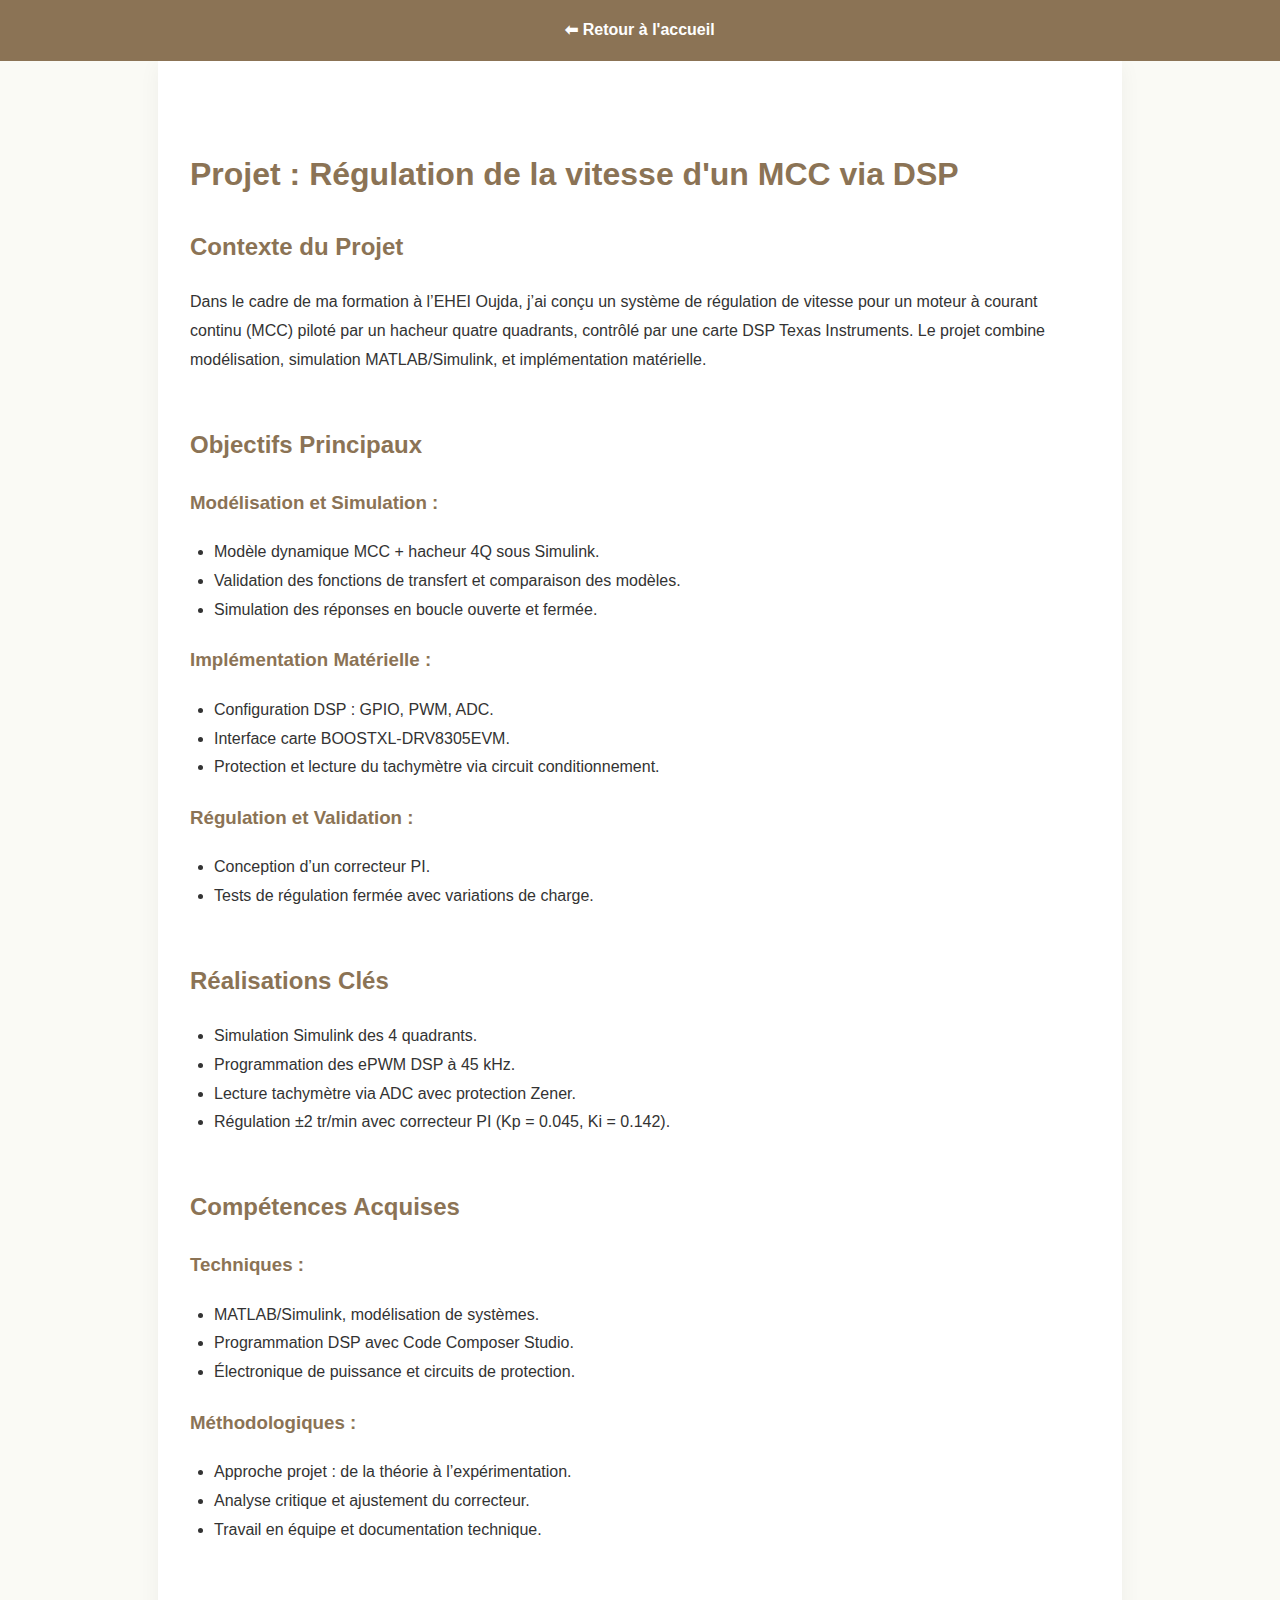
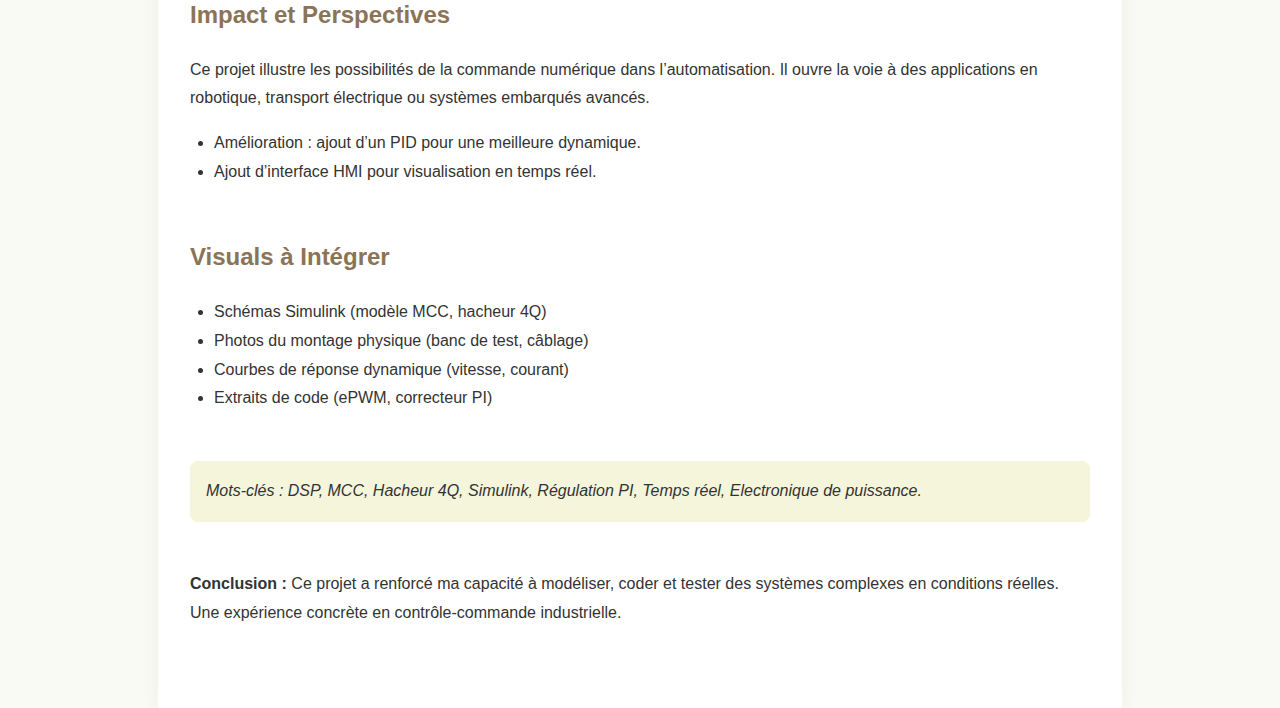
<file: mcc.html>
<!DOCTYPE html>
<html lang="fr">
<head>
  <meta charset="UTF-8">
  <meta name="viewport" content="width=device-width, initial-scale=1.0">
  <title>Projet - Régulation MCC avec DSP</title>
  <link rel="stylesheet" href="https://cdnjs.cloudflare.com/ajax/libs/font-awesome/6.4.0/css/all.min.css">
<link rel="stylesheet" href="css/mcc.css">
</head>
<body>
  <nav>
    <ul>
      <li><a href="index.html">⬅ Retour à l'accueil</a></li>
    </ul>
  </nav>

  <div class="container">
    <h1>Projet : Régulation de la vitesse d'un MCC via DSP</h1>

    <div class="section">
      <h2>Contexte du Projet</h2>
      <p>Dans le cadre de ma formation à l’EHEI Oujda, j’ai conçu un système de régulation de vitesse pour un moteur à courant continu (MCC) piloté par un hacheur quatre quadrants, contrôlé par une carte DSP Texas Instruments. Le projet combine modélisation, simulation MATLAB/Simulink, et implémentation matérielle.</p>
    </div>

    <div class="section">
      <h2>Objectifs Principaux</h2>
      <h3>Modélisation et Simulation :</h3>
      <ul>
        <li>Modèle dynamique MCC + hacheur 4Q sous Simulink.</li>
        <li>Validation des fonctions de transfert et comparaison des modèles.</li>
        <li>Simulation des réponses en boucle ouverte et fermée.</li>
      </ul>
      <h3>Implémentation Matérielle :</h3>
      <ul>
        <li>Configuration DSP : GPIO, PWM, ADC.</li>
        <li>Interface carte BOOSTXL-DRV8305EVM.</li>
        <li>Protection et lecture du tachymètre via circuit conditionnement.</li>
      </ul>
      <h3>Régulation et Validation :</h3>
      <ul>
        <li>Conception d’un correcteur PI.</li>
        <li>Tests de régulation fermée avec variations de charge.</li>
      </ul>
    </div>

    <div class="section">
      <h2>Réalisations Clés</h2>
      <ul>
        <li>Simulation Simulink des 4 quadrants.</li>
        <li>Programmation des ePWM DSP à 45 kHz.</li>
        <li>Lecture tachymètre via ADC avec protection Zener.</li>
        <li>Régulation ±2 tr/min avec correcteur PI (Kp = 0.045, Ki = 0.142).</li>
      </ul>
    </div>

    <div class="section">
      <h2>Compétences Acquises</h2>
      <h3>Techniques :</h3>
      <ul>
        <li>MATLAB/Simulink, modélisation de systèmes.</li>
        <li>Programmation DSP avec Code Composer Studio.</li>
        <li>Électronique de puissance et circuits de protection.</li>
      </ul>
      <h3>Méthodologiques :</h3>
      <ul>
        <li>Approche projet : de la théorie à l’expérimentation.</li>
        <li>Analyse critique et ajustement du correcteur.</li>
        <li>Travail en équipe et documentation technique.</li>
      </ul>
    </div>

    <div class="section">
      <h2>Impact et Perspectives</h2>
      <p>Ce projet illustre les possibilités de la commande numérique dans l’automatisation. Il ouvre la voie à des applications en robotique, transport électrique ou systèmes embarqués avancés.</p>
      <ul>
        <li>Amélioration : ajout d’un PID pour une meilleure dynamique.</li>
        <li>Ajout d’interface HMI pour visualisation en temps réel.</li>
      </ul>
    </div>

    <div class="section">
      <h2>Visuals à Intégrer</h2>
      <ul>
        <li>Schémas Simulink (modèle MCC, hacheur 4Q)</li>
        <li>Photos du montage physique (banc de test, câblage)</li>
        <li>Courbes de réponse dynamique (vitesse, courant)</li>
        <li>Extraits de code (ePWM, correcteur PI)</li>
      </ul>
    </div>

    <div class="section keywords">
      Mots-clés : DSP, MCC, Hacheur 4Q, Simulink, Régulation PI, Temps réel, Electronique de puissance.
    </div>

    <p><strong>Conclusion :</strong> Ce projet a renforcé ma capacité à modéliser, coder et tester des systèmes complexes en conditions réelles. Une expérience concrète en contrôle-commande industrielle.</p>
  </div>
</body>
</html>
</file>
<file: css/mcc.css>
body {
      margin: 0;
      font-family: 'Segoe UI', Tahoma, Geneva, Verdana, sans-serif;
      background-color: #fafaf5;
      color: #333;
      line-height: 1.8;
    }
    nav {
      background: #8b7355;
      padding: 1rem;
      position: sticky;
      top: 0;
      z-index: 100;
    }
    nav ul {
      list-style: none;
      display: flex;
      justify-content: center;
      gap: 30px;
      margin: 0;
      padding: 0;
    }
    nav ul li a {
      color: white;
      text-decoration: none;
      font-weight: bold;
      padding: 8px 15px;
      border-radius: 30px;
      transition: background 0.3s ease;
    }
    nav ul li a:hover {
      background-color: #6b5a42;
    }
    .container {
      padding: 4rem 2rem;
      max-width: 900px;
      margin: auto;
      background: white;
      box-shadow: 0 4px 20px rgba(0, 0, 0, 0.05);
    }
    h1, h2, h3 {
      color: #8b7355;
    }
    ul {
      padding-left: 1.5rem;
    }
    .section {
      margin-bottom: 3rem;
    }
    .keywords {
      background: #f5f5dc;
      padding: 1rem;
      border-radius: 8px;
      font-style: italic;
    }
</file>
